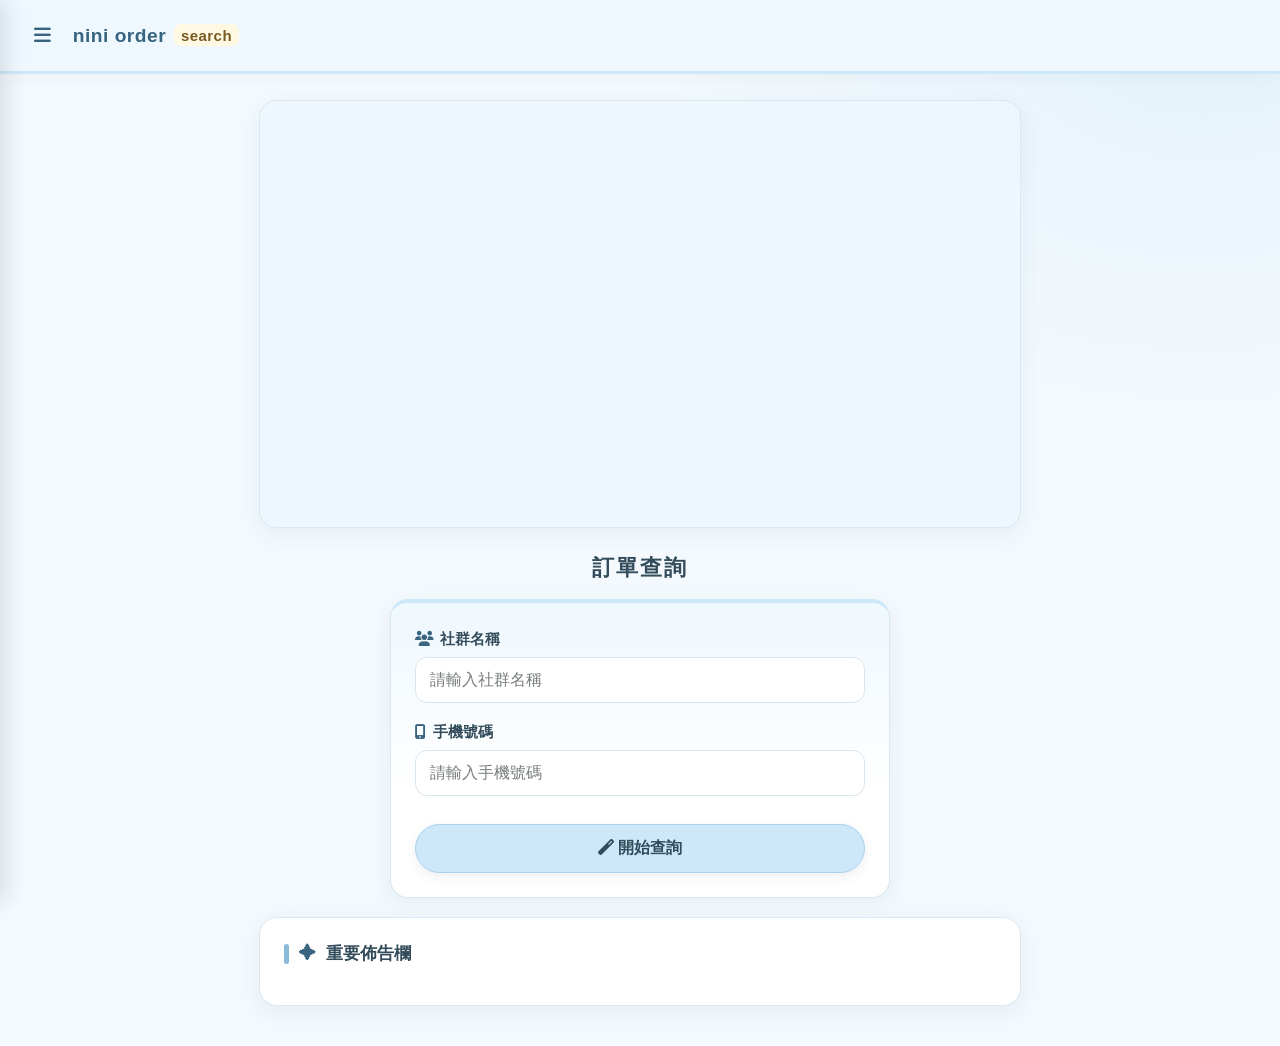
<file: index.html>
<!DOCTYPE html>
<html lang="zh-TW">
<head>  
    <meta charset="UTF-8">
    <meta name="viewport" content="width=device-width, initial-scale=1.0">
    <title>妮妮訂單查詢</title>
    <link rel="stylesheet" href="https://cdn.jsdelivr.net/npm/swiper@11/swiper-bundle.min.css" />
    <link rel="stylesheet" href="https://cdnjs.cloudflare.com/ajax/libs/font-awesome/6.5.1/css/all.min.css">
    <link rel="stylesheet" href="style.css">
</head>
<body>

    <header class="top-nav">
        <button id="menu-toggle" class="icon-btn"><i class="fas fa-bars"></i></button>
        <div class="logo">nini order <span>search</span></div>
    </header>

    <!-- 側邊選單優化版 -->
    <nav id="side-menu" class="side-menu">
        <div class="menu-header">
            <h2>MENU</h2>
            <!-- 💡 漂亮圓形關閉鈕 -->
            <button id="menu-close" class="close-btn">
                <i class="fas fa-times"></i>
            </button>
        </div>
        <ul class="menu-list">
            <li><a href="index.html" class="active"><i class="fas fa-home"></i> 首頁</a></li>
            <li><a href="shop.html"><i class="fas fa-shopping-bag"></i> 現貨賣場</a></li>
            <li><a href="about.html"><i class="fas fa-info-circle"></i> 關於我們</a></li>
        </ul>
        
        <!-- 💡 底部聯絡資訊：讓選單不那麼空 -->
        <div class="menu-footer">
            <p>有問題嗎？找妮妮</p>
            <!-- 社群連結：改這裡的 href 換成你的網址 -->
            <div class="social-links">
                <a href="#" title="官方LINE"><i class="fab fa-line ico-line"></i></a>
                <a href="#" title="Instagram"><i class="fab fa-instagram ico-ig"></i></a>
                <a href="#" title="脆 Threads"><i class="fab fa-threads ico-threads"></i></a>
            </div>
        </div>
    </nav>

    <main class="main-content">
        <section class="hero-carousel">
            <div class="swiper">
                <div class="swiper-wrapper">
                    <!-- 由 JS 從 data/banners.json 動態產生 -->
                </div>
                <!-- 如果需要分頁圓點 -->
                <div class="swiper-pagination"></div>
            </div>
        </section>

        <section class="search-section">
            <div class="search-container">
                <h2 class="search-title">訂單查詢</h2>
                <div class="search-form-card">
                    <div class="input-group">
                        <label for="community-name"><i class="fas fa-users"></i> 社群名稱</label>
                        <input type="text" id="community-name" placeholder="請輸入社群名稱">
                    </div>
                    <div class="input-group">
                        <label for="phone-number"><i class="fas fa-mobile-alt"></i> 手機號碼</label>
                        <input type="tel" id="phone-number" placeholder="請輸入手機號碼">
                    </div>
                    <button type="button" id="submit-query" class="btn-primary">
                        <i class="fas fa-magic"></i> 開始查詢
                    </button>
                </div>
            </div>
        </section>

        <section id="result-section" class="result-section" style="display: none;">
            <div class="section-title">✦ 我的訂單紀錄</div>
            <div id="cards-container" class="cards-container"></div>
        </section>

            <div class="notice-list">
                <section class="notice-board">
                    <div class="section-title"><span>✦</span> 重要佈告欄</div>
                    <div id="notice-list" class="notice-list">
                        <!-- 這裡由 JS 動態生成 -->
                    </div>
                    <!-- 分頁按鈕 -->
                    <div id="pagination" class="pagination-container"></div>
                </section>
            </div>
    </main>
    <!-- 公告彈窗容器 -->
    <div id="notice-modal" class="modal">
        <div class="modal-content">
            <div class="modal-header">
                <h3 id="modal-title">公告標題</h3>
            </div>
            <div class="modal-body">
                <p id="modal-date" class="modal-date"></p>
                <div id="modal-text" class="modal-text">公告內容</div>
            </div>
            <div class="modal-footer">
                <button id="modal-confirm" class="btn-primary">我知道了</button>
            </div>
        </div>
    </div>

    <div id="overlay" class="overlay"></div>
    <script src="https://cdn.jsdelivr.net/npm/swiper@11/swiper-bundle.min.js"></script>
    <script src="script.js"></script>
</body>
</html>
</file>
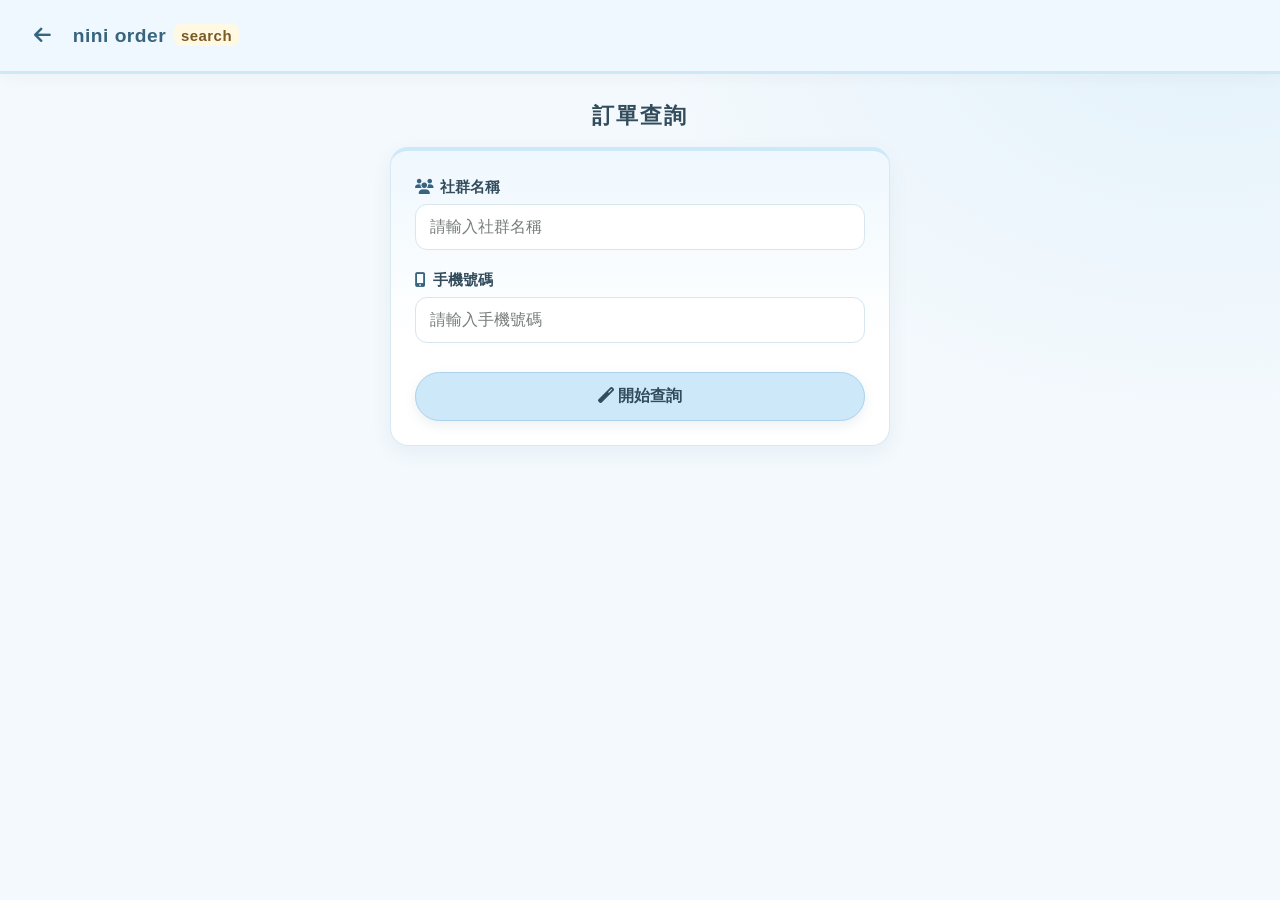
<file: query.html>
<!DOCTYPE html>
<html lang="zh-TW">
<head>
    <meta charset="UTF-8">
    <meta name="viewport" content="width=device-width, initial-scale=1.0">
    <title>訂單查詢 - 妮妮小舖</title>
    <link rel="stylesheet" href="style.css">
    <link rel="stylesheet" href="https://cdnjs.cloudflare.com/ajax/libs/font-awesome/6.5.1/css/all.min.css">
</head>
<body>

    <header class="top-nav">
        <button class="icon-btn" onclick="location.href='index.html'"><i class="fas fa-arrow-left"></i></button>
        <div class="logo">nini order <span>search</span></div>
    </header>

    <main class="main-content">
        <section class="search-section">
            <div class="search-container">
                <h2 class="search-title">訂單查詢</h2>
                <div class="search-form-card">
                    <div class="input-group">
                        <label for="community-name"><i class="fas fa-users"></i> 社群名稱</label>
                        <input type="text" id="community-name" placeholder="請輸入社群名稱">
                    </div>
                    <div class="input-group">
                        <label for="phone-number"><i class="fas fa-mobile-alt"></i> 手機號碼</label>
                        <input type="tel" id="phone-number" placeholder="請輸入手機號碼">
                    </div>
                        <button type="button" id="submit-query" class="btn-primary">
                            <i class="fas fa-magic"></i> 開始查詢
                        </button>
                    </div>
                </div>
            </div>
        </section>

        <section id="result-section" class="result-section" style="display: none;">
            <div id="filter-bar" class="filter-bar">
                <label class="filter-chip all-chip">
                    <input type="checkbox" id="filter-all" checked>
                    <span>全部</span>
                </label>
                <label class="filter-chip" data-status="已完成"><input type="checkbox" class="filter-status" value="已完成" checked><span>已完成</span></label>
                <label class="filter-chip" data-status="已出貨"><input type="checkbox" class="filter-status" value="已出貨" checked><span>已出貨</span></label>
                <label class="filter-chip" data-status="已抵台"><input type="checkbox" class="filter-status" value="已抵台" checked><span>已抵台</span></label>
                <label class="filter-chip" data-status="運回中"><input type="checkbox" class="filter-status" value="運回中" checked><span>運回中</span></label>
                <label class="filter-chip" data-status="已購入"><input type="checkbox" class="filter-status" value="已購入" checked><span>已購入</span></label>
                <label class="filter-chip" data-status="待採買"><input type="checkbox" class="filter-status" value="待採買" checked><span>待採買</span></label>
                <label class="filter-chip" data-status="已取消"><input type="checkbox" class="filter-status" value="已取消" checked><span>已取消</span></label>
            </div>
            <div class="section-title">✦ 我的訂單紀錄</div>
            <div id="cards-container" class="cards-container"></div>
        </section>
    </main>

    <script src="script.js"></script>
</body>
</html>
</file>
<file: style.css>
/* NINI ORDER — Theme 03 / 柔藍 × 奶油黃 / 2026-11-17 */
:root {
    --primary: #89bad8;
    --primary-dark: #38647f;
    --primary-soft: #edf7fd;
    --primary-fill: #cde8f8;
    --primary-hover: #bbdef3;
    --accent: #f2dfa6;
    --accent-dark: #785a22;
    --accent-soft: #fff8e3;
    --border: #d9e8f1;
    --text-main: #334c5c;
    --text-sub: #607789;
    --white: #ffffff;
    --bg: #f3f9fd;
    --radius: 18px;
    --shadow: 0 6px 20px rgba(65, 102, 128, .07);
}

* { box-sizing: border-box; margin: 0; padding: 0; }

body {
    font-family: "微軟正黑體", "Apple LiGothic Medium", sans-serif;
    background-color: var(--bg);
    color: var(--text-main);
    overflow-x: hidden;
}

/* ── 頂部導航 ── */
.top-nav {
    background: var(--white);
    padding: 0.85rem 1.5rem;
    display: flex;
    align-items: center;
    position: sticky;
    top: 0;
    z-index: 1000;
    border-bottom: 2px solid var(--border);
}

.icon-btn {
    background: none;
    border: none;
    color: var(--primary);
    font-size: 1.2rem;
    cursor: pointer;
    margin-right: 0.8rem;
    transition: transform 0.2s;
}
.icon-btn:hover { transform: scale(1.1); }

.logo {
    font-size: 1.2rem;
    font-weight: 900;
    color: var(--primary);
    text-transform: lowercase;
    letter-spacing: 0.02em;
}
.logo span { color: var(--accent); } /* 讓 HTML 可以包一個 <span> 點色 */

/* ── 側邊選單 ── */
.side-menu {
    position: fixed;
    top: 0;
    left: -280px;
    width: 280px;
    height: 100%;
    background: var(--white);
    z-index: 2000;
    transition: 0.3s ease;
    box-shadow: 5px 0 20px rgba(57, 67, 67, 0.15);
}
.side-menu.active { left: 0; }

.menu-header {
    padding: 28px 20px;
    background: var(--primary-soft);
    display: flex;
    justify-content: space-between;
    align-items: center;
    border-bottom: 1px solid var(--border);
}
.menu-header h2, .menu-header h3 {
    margin: 0;
    color: var(--primary);
    font-size: 1.1rem;
    font-weight: 900;
}

.close-btn {
    background: var(--primary);
    color: white;
    border: none;
    width: 32px;
    height: 32px;
    border-radius: 50%;
    display: flex;
    justify-content: center;
    align-items: center;
    cursor: pointer;
    font-size: 0.95rem;
    transition: 0.2s;
}
.close-btn:hover { background: var(--primary-dark); transform: rotate(90deg); }

.menu-list { list-style: none; padding: 16px 0; margin: 0; }

.menu-list li a {
    padding: 15px 24px;
    text-decoration: none;
    color: var(--text-main);
    display: flex;
    align-items: center;
    gap: 14px;
    font-size: 1.1rem;
    font-weight: 600;
    transition: 0.25s;
}
.menu-list li a i { width: 22px; color: var(--primary); font-size: 1rem; }
.menu-list li a:hover {
    background: var(--primary-soft);
    color: var(--primary);
    padding-left: 34px;
}

.menu-footer {
    margin-top: auto;
    padding: 24px 20px;
    text-align: center;
    border-top: 1px dashed var(--border);
}
.menu-footer p { font-size: 0.82rem; color: var(--text-sub); margin-bottom: 10px; }

.social-links { display: flex; justify-content: center; gap: 20px; font-size: 1.4rem; }
.social-links a { color: var(--primary); }

/* ── 社群品牌色（正確官方色，footer 與關於我們共用） ── */
.ico-line   { color: #06C755 !important; }                 /* LINE 綠 */
.ico-fb     { color: #1877F2 !important; }                 /* Facebook 藍 */
.ico-threads{ color: #000000 !important; }                 /* 脆 Threads 黑 */
.ico-ig {                                                   /* IG 官方漸層 */
    background: linear-gradient(45deg,#feda75 0%,#fa7e1e 25%,#d62976 50%,#962fbf 75%,#4f5bd5 100%);
    -webkit-background-clip: text; background-clip: text;
    -webkit-text-fill-color: transparent; color: transparent;
}

/* ── 主內容 ── */
.main-content {
    max-width: 800px;
    margin: 1.2rem auto;
    padding: 0 1.2rem;
}

/* ── 輪播 ── */
.hero-carousel {
    width: 100%;
    aspect-ratio: 16 / 9;
    margin-bottom: 1.5rem;
    overflow: hidden;
    border-radius: var(--radius);
    box-shadow: var(--shadow);
    background: #f2efdf;
}
.swiper { width: 100%; height: 100%; }
.swiper-slide img {
    width: 100%; height: 100%;
    display: block;
    object-fit: cover;
    object-position: center;
}
.swiper-pagination-bullet-active { background: var(--primary) !important; }

@media (max-width: 480px) {
    .hero-carousel { margin-top: 1rem; border-radius: 14px; }
}

/* ── 按鈕 ── */
.btn-primary {
    background: var(--primary);
    color: white;
    border: none;
    padding: 0.8rem 2.5rem;
    border-radius: 40px;
    cursor: pointer;
    font-weight: bold;
    font-size: 1rem;
    box-shadow: 0 4px 12px rgba(57, 67, 67, 0.3), 0 2px 8px rgba(242, 217, 149, 0.15);
    transition: 0.25s;
}
.btn-primary:hover {
    background: var(--primary-dark);
    transform: translateY(-2px);
    box-shadow: 0 6px 16px rgba(57, 67, 67, 0.35), 0 3px 10px rgba(242, 217, 149, 0.2);
}
.btn-primary.loading {
    background: #d0d8e0 !important;
    background-image: none !important;
    color: #8a9aaa !important;
    box-shadow: none !important;
    cursor: not-allowed;
    transform: none !important;
}

/* ── 查詢表單 ── */
.search-title {
    color: var(--primary);
    font-size: 1.4rem;
    margin-bottom: 1rem;
    text-align: center;
    font-weight: 900;
}

.search-form-card {
    background: var(--white);
    padding: 1.5rem;
    border-radius: var(--radius);
    box-shadow: var(--shadow);
    max-width: 500px;
    margin: 0 auto;
}

.input-group { text-align: left; margin-bottom: 1.3rem; }

.input-group label {
    display: block;
    font-size: 0.92rem;
    color: var(--primary);
    margin-bottom: 0.45rem;
    font-weight: bold;
}

.input-group input {
    width: 100%;
    padding: 11px 14px;
    border-radius: 12px;
    outline: none;
    font-size: 1rem;
    transition: 0.25s;
    background: var(--white);
    border: 1.5px solid var(--border);
    color: var(--text-main);
}
.input-group input:focus { border-color: var(--primary); }

#submit-query { width: 100%; margin-top: 0.5rem; font-size: 1rem; }

/* ── 佈告欄 ── */
.notice-board {
    margin-top: 1.2rem;
    background: var(--white);
    border-radius: var(--radius);
    padding: 1.5rem;
    box-shadow: var(--shadow);
}

.section-title {
    font-size: 1.05rem;
    font-weight: bold;
    color: var(--text-main);
    margin-bottom: 0.8rem;
    display: flex;
    align-items: center;
    gap: 8px;
}
.section-title::before {
    content: '';
    display: inline-block;
    width: 4px;
    height: 1.1em;
    background: linear-gradient(to bottom, var(--primary), var(--accent));
    border-radius: 4px;
    flex-shrink: 0;
}

.notice-item {
    display: flex;
    align-items: flex-start;
    gap: 0.75rem;
    padding: 0.75rem 0;
    border-bottom: 1px dashed var(--border);
    cursor: pointer;
    transition: 0.2s;
}
.notice-item:hover { background: var(--primary-soft); border-radius: 8px; padding-left: 6px; }

/* notice-tag 依類型各自配色，由 JS 加 class */
.notice-tag {
    font-size: 0.68rem;
    font-weight: bold;
    padding: 2px 8px;
    border-radius: 8px;
    white-space: nowrap;
}
.notice-tag-new  { background: #fff1ee; color: #e05c3a; border: 1px solid #ffbfaf; }
.notice-tag-info { background: var(--primary-soft); color: var(--primary-dark); border: 1px solid var(--border); }
.notice-tag-sale { background: #fefce8; color: #a16207; border: 1px solid #fde047; }

.date { font-size: 0.78rem; color: var(--text-sub); }

/* ── 遮罩 ── */
.overlay {
    display: none;
    position: fixed;
    top: 0; left: 0; width: 100%; height: 100%;
    background: rgba(51, 60, 64, 0.12);
    backdrop-filter: blur(4px);
    z-index: 1500;
}
.overlay.active { display: block !important; }

/* ── 分頁按鈕 ── */
.pagination-container {
    display: flex;
    justify-content: center;
    gap: 8px;
    margin-top: 16px;
}
.page-btn {
    border: 1.5px solid var(--border);
    background: var(--white);
    color: var(--primary);
    padding: 6px 14px;
    border-radius: 10px;
    cursor: pointer;
    font-size: 0.88rem;
    transition: 0.2s;
}
.page-btn:hover { background: var(--primary-soft); }
.page-btn.active { background: var(--primary); color: white; border-color: var(--primary); }

/* ── 公告彈窗 ── */
.modal {
    display: none;
    position: fixed;
    top: 0; left: 0;
    width: 100%; height: 100%;
    background: rgba(51, 60, 64, 0.18);
    backdrop-filter: blur(8px);
    z-index: 3000;
    align-items: center;
    justify-content: center;
}
.modal-content {
    background: var(--white);
    width: 90%;
    max-width: 440px;
    border-radius: var(--radius);
    padding: 1.8rem;
    box-shadow: 0 16px 40px rgba(57, 67, 67, 0.2);
    animation: modalPop 0.28s cubic-bezier(0.175, 0.885, 0.32, 1.275);
}
@keyframes modalPop {
    from { transform: scale(0.85); opacity: 0; }
    to   { transform: scale(1);    opacity: 1; }
}
.modal-header {
    display: flex;
    justify-content: center;
    align-items: center;
    margin-bottom: 1rem;
    border-bottom: 1px solid var(--border);
    padding-bottom: 0.6rem;
}
.modal-header h3 { color: var(--primary); font-size: 1.05rem; }
.modal-date { font-size: 0.82rem; color: var(--text-sub); margin-bottom: 0.8rem; }
.modal-text { line-height: 1.7; white-space: pre-wrap; color: var(--text-main); font-size: 0.95rem; }
.modal-footer { margin-top: 1.5rem; text-align: center; }

/* ── 訂單結果 ── */
.result-section {
    margin-top: 1.5rem;
    animation: fadeIn 0.4s ease;
}
@keyframes fadeIn {
    from { opacity: 0; transform: translateY(8px); }
    to   { opacity: 1; transform: translateY(0); }
}

.order-card {
    background: var(--white);
    border-radius: 14px;
    padding: 14px;
    margin-bottom: 12px;
    box-shadow: var(--shadow);
    border: 1px solid var(--border);
}

/* 卡片頂部一行：類型 / 日期 / 狀態 */
.card-header {
    display: flex;
    align-items: center;
    gap: 8px;
    margin-bottom: 6px;
}
.card-header .order-date { flex: 1; }

.type-tag {
    background: var(--primary-soft);
    color: var(--primary-dark);
    border: 1px solid var(--border);
    padding: 2px 10px;
    border-radius: 20px;
    font-size: 0.75rem;
    font-weight: 700;
    white-space: nowrap;
}

.order-date { color: var(--text-sub); font-size: 0.8rem; }

/* 狀態標籤 */
.status-badge {
    padding: 2px 10px;
    border-radius: 20px;
    font-size: 0.72rem;
    font-weight: 700;
    letter-spacing: 0.03em;
    white-space: nowrap;
}
.status-done      { background: #f0fdf4; color: #16a34a; border: 1px solid #86efac; }
.status-shipped   { background: #eff6ff; color: #2563eb; border: 1px solid #93c5fd; }
.status-arrived   { background: #e0f2fe; color: #0284c7; border: 1px solid #7dd3fc; }
.status-transit   { background: #fefce8; color: #a16207; border: 1px solid #fde047; }
.status-bought    { background: #faf5ff; color: #7c3aed; border: 1px solid #c4b5fd; }
.status-pending   { background: #fff7ed; color: #c2410c; border: 1px solid #fdba74; }
.status-cancelled { background: #f8fafc; color: #94a3b8; border: 1px solid #cbd5e1; }

/* 商品名稱 */
.item-name {
    margin: 10px 0 8px;
    color: var(--text-main);
    font-weight: 600;
    font-size: 0.97rem;
    line-height: 1.6;
    white-space: pre-wrap;
}

/* 價格區域 */
.price-info {
    display: flex;
    justify-content: space-between;
    border-top: 1px solid var(--border);
    padding-top: 12px;
    margin-top: 8px;
}
.price-item {
    display: flex;
    flex-direction: column;
    align-items: center;
    gap: 3px;
    flex: 1;
}
.price-item:nth-child(1) i { color: #e0a825; font-size: 1rem; }
.price-item:nth-child(2) i { color: #38c172; font-size: 1rem; }
.price-item:nth-child(3) i { color: #94a3b8; font-size: 1rem; }
.price-item span   { color: var(--text-sub); font-size: 0.75rem; }
.price-item strong { color: var(--text-main); font-size: 0.92rem; font-weight: 700; }

.has-balance-item i    { color: #dc2626 !important; }
.has-balance-item span { color: #dc2626 !important; }
.has-balance-item strong {
    color: #fff;
    background: #dc2626;
    padding: 2px 9px;
    border-radius: 8px;
    font-weight: 900;
}

/* ── 關於我們 ── */
.about-section { padding: 20px; max-width: 800px; margin: 0 auto; }
.about-hero { text-align: center; padding: 36px 0; }

.profile-img {
    width: 110px; height: 110px;
    border-radius: 50%;
    border: 4px solid var(--border);
    box-shadow: var(--shadow);
    margin: 0 auto 18px;
    overflow: hidden;
    background: var(--primary-soft);
}
.profile-img img { width: 100%; height: 100%; object-fit: cover; }
.about-hero h2 { color: var(--primary); margin-bottom: 8px; }
.subtitle { color: var(--text-sub); font-size: 0.88rem; }

.info-card {
    background: var(--white);
    padding: 22px;
    border-radius: var(--radius);
    box-shadow: var(--shadow);
    margin-bottom: 16px;
    line-height: 1.7;
    color: var(--text-main);
    border: 1px solid var(--border);
}

.contact-grid { display: grid; grid-template-columns: 1fr 1fr; gap: 14px; }
.contact-item {
    background: var(--white);
    padding: 20px;
    border-radius: var(--radius);
    text-align: center;
    box-shadow: var(--shadow);
    border: 1px solid var(--border);
}
.contact-item i { font-size: 1.8rem; color: var(--primary); margin-bottom: 8px; }

.btn-outline {
    display: inline-block;
    margin-top: 10px;
    padding: 5px 14px;
    border: 1.5px solid var(--primary);
    color: var(--primary);
    text-decoration: none;
    border-radius: 20px;
    font-size: 0.78rem;
    transition: 0.25s;
}
.btn-outline:hover { background: var(--primary); color: white; }

@media (max-width: 480px) {
    .contact-grid { grid-template-columns: 1fr; }
}

/* ── 篩選列 ── */
.filter-bar {
    display: flex;
    flex-wrap: wrap;
    gap: 8px;
    margin-bottom: 1rem;
}

.filter-chip {
    display: flex;
    align-items: center;
    gap: 5px;
    padding: 5px 12px;
    border-radius: 20px;
    border: 1.5px solid var(--border);
    background: var(--white);
    font-size: 0.78rem;
    color: var(--text-sub);
    cursor: pointer;
    transition: 0.2s;
    user-select: none;
}
.filter-chip input[type="checkbox"] { display: none; }

.chip-count {
    font-style: normal;
    font-size: 0.68rem;
    font-weight: 700;
    background: rgba(0,0,0,0.08);
    padding: 0px 5px;
    border-radius: 10px;
    margin-left: 2px;
    line-height: 1.6;
}
/* 全部勾選時 count 用白色半透明 */
.all-chip:has(input:checked) .chip-count {
    background: rgba(255,255,255,0.25);
    color: white;
}

/* 全部 */
.all-chip:has(input:checked) {
    background: var(--primary);
    border-color: var(--primary);
    color: white;
    font-weight: 700;
}

/* 各狀態勾選後套對應顏色 */
.filter-chip[data-status="已完成"]:has(input:checked)  { background: #f0fdf4; color: #16a34a; border-color: #86efac; font-weight: 700; }
.filter-chip[data-status="已出貨"]:has(input:checked)  { background: #eff6ff; color: #2563eb; border-color: #93c5fd; font-weight: 700; }
.filter-chip[data-status="已抵台"]:has(input:checked)  { background: #e0f2fe; color: #0284c7; border-color: #7dd3fc; font-weight: 700; }
.filter-chip[data-status="運回中"]:has(input:checked)  { background: #fefce8; color: #a16207; border-color: #fde047; font-weight: 700; }
.filter-chip[data-status="已購入"]:has(input:checked)  { background: #faf5ff; color: #7c3aed; border-color: #c4b5fd; font-weight: 700; }
.filter-chip[data-status="待採買"]:has(input:checked)  { background: #fff7ed; color: #c2410c; border-color: #fdba74; font-weight: 700; }
.filter-chip[data-status="已取消"]:has(input:checked)  { background: #e2e8f0; color: #1e293b; border-color: #94a3b8; font-weight: 700; }

/* ── Toast 提示 ── */
#toast {
    position: fixed;
    bottom: 2rem;
    left: 50%;
    transform: translateX(-50%) translateY(10px);
    background: var(--text-main);
    color: white;
    padding: 0.7rem 1.4rem;
    border-radius: 40px;
    font-size: 0.88rem;
    white-space: nowrap;
    opacity: 0;
    transition: opacity 0.25s, transform 0.25s;
    z-index: 9999;
    pointer-events: none;
    box-shadow: 0 4px 16px rgba(45, 62, 80, 0.2);
}
#toast.show {
    opacity: 1;
    transform: translateX(-50%) translateY(0);
}

/* ── 現貨賣場 ── */
.shop-section { padding-bottom: 2rem; }

.shop-search-wrap { margin-bottom: 1.2rem; }

.shop-search-box {
    display: flex;
    align-items: center;
    gap: 10px;
    background: var(--white);
    border: 1.5px solid var(--border);
    border-radius: 40px;
    padding: 10px 16px;
    box-shadow: var(--shadow);
    transition: 0.2s;
}
.shop-search-box:focus-within {
    border-color: var(--primary);
    box-shadow: 0 4px 16px rgba(57, 67, 67, 0.18);
}
.shop-search-box i { color: var(--text-sub); font-size: 0.95rem; flex-shrink: 0; }
.shop-search-box input {
    flex: 1;
    border: none;
    outline: none;
    font-size: 0.95rem;
    color: var(--text-main);
    background: transparent;
}
.shop-clear-btn {
    background: none;
    border: none;
    color: var(--text-sub);
    cursor: pointer;
    display: flex;
    align-items: center;
    font-size: 0.85rem;
    padding: 0;
    transition: color 0.2s;
}
.shop-clear-btn:hover { color: var(--primary); }

.shop-count {
    font-size: 0.78rem;
    color: var(--text-sub);
    margin-top: 6px;
    padding-left: 4px;
}

.shop-grid {
    display: grid;
    grid-template-columns: repeat(2, 1fr);
    gap: 14px;
}
@media (min-width: 600px) {
    .shop-grid { grid-template-columns: repeat(3, 1fr); }
}

.shop-card {
    background: var(--white);
    border-radius: 14px;
    border: 1px solid var(--border);
    box-shadow: var(--shadow);
    overflow: hidden;
    cursor: pointer;
    transition: transform 0.2s, box-shadow 0.2s;
}
.shop-card:hover {
    transform: translateY(-4px);
    box-shadow: 0 10px 28px rgba(57, 67, 67, 0.18);
}
.shop-card:active { transform: scale(0.97); }

.shop-card-img-wrap {
    position: relative;
    aspect-ratio: 1 / 1;
    background: var(--primary-soft);
    overflow: hidden;
}
.shop-card-img-wrap img {
    width: 100%; height: 100%;
    object-fit: cover;
    display: block;
    transition: transform 0.3s;
}
.shop-card:hover .shop-card-img-wrap img { transform: scale(1.04); }

.shop-card-tag {
    position: absolute;
    top: 8px; left: 8px;
    background: var(--primary);
    color: white;
    font-size: 0.65rem;
    font-weight: 700;
    padding: 2px 8px;
    border-radius: 20px;
}

.shop-card-info { padding: 10px 12px 12px; }
.shop-card-name {
    font-size: 0.88rem;
    font-weight: 600;
    color: var(--text-main);
    margin-bottom: 4px;
    white-space: nowrap;
    overflow: hidden;
    text-overflow: ellipsis;
}
.shop-card-price {
    font-size: 0.85rem;
    color: var(--accent);
    font-weight: 700;
}

.shop-empty {
    display: flex;
    flex-direction: column;
    align-items: center;
    justify-content: center;
    gap: 12px;
    padding: 3rem 0;
    color: var(--text-sub);
}
.shop-empty i { font-size: 2.5rem; color: var(--border); }
.shop-empty p { font-size: 0.9rem; }

.shop-modal-content {
    position: relative;
    padding: 0;
    overflow: hidden;
    max-width: 400px;
}
.shop-modal-img-wrap {
    width: 100%;
    aspect-ratio: 1 / 1;
    background: var(--primary-soft);
    overflow: hidden;
}
.shop-modal-img-wrap img {
    width: 100%; height: 100%;
    object-fit: cover;
    display: block;
}
.shop-modal-body { padding: 1.2rem 1.4rem 1.4rem; }
.shop-modal-tag {
    font-size: 0.72rem;
    color: var(--primary);
    font-weight: 700;
    margin-bottom: 4px;
    text-transform: uppercase;
    letter-spacing: 0.05em;
}
.shop-modal-body h3 {
    font-size: 1.05rem;
    color: var(--text-main);
    margin-bottom: 6px;
}
.shop-modal-desc {
    font-size: 0.85rem;
    color: var(--text-sub);
    line-height: 1.6;
    margin-bottom: 10px;
}
.shop-modal-price {
    font-size: 1.1rem;
    font-weight: 900;
    color: var(--accent);
    margin-bottom: 14px;
}
.shop-modal-btn {
    display: block;
    text-align: center;
    text-decoration: none;
    padding: 0.7rem;
    font-size: 0.92rem;
}
.shop-modal-close {
    position: absolute;
    top: 10px; right: 10px;
    background: rgba(255,255,255,0.85);
    border: none;
    width: 30px; height: 30px;
    border-radius: 50%;
    display: flex; align-items: center; justify-content: center;
    cursor: pointer;
    font-size: 0.85rem;
    color: var(--text-main);
    box-shadow: 0 2px 8px rgba(0,0,0,0.1);
    transition: 0.2s;
}
.shop-modal-close:hover { background: white; color: var(--accent); }

.side-menu.active { left: 0 !important; }


/* NINI ORDER · 淺藍主色與少量奶油黃
   淺藍為主色，白色卡片與深藍文字，奶油黃只作小標籤點綴。 */
body {
    background-image: radial-gradient(ellipse at 94% 0%, rgba(159, 209, 240, .19), transparent 34rem);
    background-attachment: fixed;
}
.top-nav {
    min-height: 68px;
    background: rgba(239, 248, 254, .98);
    border-bottom: 3px solid var(--primary-fill);
    box-shadow: 0 3px 16px rgba(57, 67, 67, .04);
}
.logo { color: var(--primary-dark); letter-spacing: .025em; }
.logo span {
    display: inline-block;
    color: var(--accent-dark);
    background: var(--accent-soft);
    padding: .16em .48em;
    margin-left: .12em;
    border-radius: 7px;
    font-size: .78em;
    vertical-align: .08em;
}
.icon-btn { color: var(--primary-dark); min-width: 36px; min-height: 44px; }
.side-menu { display: flex; flex-direction: column; background: #ffffff; }
.menu-header { background: var(--primary-soft); border-bottom-color: var(--border); }
.menu-header h2, .menu-header h3 { color: var(--text-main); letter-spacing: .12em; }
.close-btn { background: var(--primary-soft); color: var(--primary-dark); width: 40px; height: 40px; }
.close-btn:hover { background: #dce8ee; color: var(--primary-dark); }
.menu-list { padding: 18px 12px; }
.menu-list li a { border-radius: 12px; padding: 15px 16px; margin-bottom: 5px; }
.menu-list li a:hover { color: var(--primary-dark); padding-left: 20px; }
.menu-list li a.active { background: var(--primary-soft); color: var(--primary-dark); }
.menu-list li a.active i {
    background: var(--primary-fill);
    border-radius: 7px;
    color: var(--text-main);
    width: 30px;
    height: 30px;
    display: inline-flex;
    align-items: center;
    justify-content: center;
}
.menu-footer { background: var(--primary-soft); }
.main-content { margin-top: 1.6rem; margin-bottom: 2.5rem; }
.hero-carousel { background: var(--primary-soft); border: 1px solid var(--border); }
.swiper-pagination-bullet-active { background: var(--primary-dark) !important; }
.btn-primary {
    background: var(--primary-fill);
    color: var(--text-main);
    border: 1px solid #abd2ea;
    box-shadow: 0 4px 12px rgba(65, 102, 128, .10);
    min-height: 46px;
}
.btn-primary:hover {
    background: var(--primary-hover);
    color: var(--text-main);
    box-shadow: 0 6px 16px rgba(65, 102, 128, .14);
}
.search-title { color: var(--text-main); letter-spacing: .08em; }
.search-form-card {
    background: linear-gradient(180deg, #eff8fe 0%, #ffffff 65%);
    border: 1px solid var(--border);
    border-top: 4px solid var(--primary-fill);
    padding-top: 1.7rem;
}
.input-group label { color: var(--text-main); }
.input-group label i { color: var(--primary-dark); margin-right: .2em; }
.input-group input { border-color: #d7e6ef; background: #fff; min-height: 46px; }
.input-group input:focus {
    border-color: var(--primary);
    box-shadow: 0 0 0 3px rgba(117, 156, 184, .15);
}
.notice-board { border: 1px solid var(--border); }
.section-title { color: var(--text-main); gap: 10px; }
.section-title::before { width: 5px; height: 1.2em; background: var(--primary); }
.section-title > span { color: var(--primary-dark); }
.notice-item { padding-top: 1rem; padding-bottom: 1rem; }
.notice-item:hover { background: var(--primary-soft); }
.notice-tag-new { background: var(--accent-soft); color: var(--accent-dark); border-color: #e8d59c; }
.notice-tag-info { background: var(--primary-soft); color: var(--primary-dark); border-color: #d4e0e7; }
.notice-tag-sale { background: #f7e9d4; color: #855529; border-color: #e8d2b1; }
.notice-body { min-width: 0; overflow-wrap: anywhere; }
.notice-body p { margin-top: .18rem; line-height: 1.6; }
.date, .order-date { color: var(--text-sub); }
.page-btn { color: var(--primary-dark); min-height: 40px; }
.page-btn.active { background: var(--primary-dark); border-color: var(--primary-dark); }
.overlay { background: rgba(51, 60, 64, .18); }
.modal { background: rgba(51, 60, 64, .25); padding: 16px; }
.modal-content { border: 1px solid var(--border); max-height: 90vh; max-height: 90dvh; overflow-y: auto; }
.modal-header { border-bottom-color: #dceaf3; }
.modal-header h3 { color: var(--text-main); }
.modal-text { overflow-wrap: anywhere; }
.order-card { border-color: #dce9f1; box-shadow: 0 4px 16px rgba(57, 67, 67, .05); }
.type-tag { background: var(--primary-soft); border-color: #cbdfea; color: var(--primary-dark); }
.item-name { overflow-wrap: anywhere; }
.price-info { border-color: #deebf2; background: #f6fbfe; border-radius: 0 0 8px 8px; padding-bottom: 7px; }
.price-item:nth-child(1) i { color: #9a752d; }
.price-item:nth-child(2) i { color: #41815d; }
.price-item strong { font-variant-numeric: tabular-nums; }
.filter-chip { color: var(--text-sub); min-height: 38px; }
.all-chip:has(input:checked) { background: var(--primary-dark); border-color: var(--primary-dark); color: #fff; }
.status-done { color: #227744; }
.status-cancelled { color: #647082; }
.about-hero h2 { color: var(--text-main); }
.profile-img { border-color: var(--primary-fill); background: var(--primary-soft); }
.info-card h3 { color: var(--primary-dark); margin-bottom: .55rem; }
.contact-item h4 { color: var(--text-main); }
.contact-item p { color: var(--text-sub); overflow-wrap: anywhere; }
.btn-outline { color: var(--primary-dark); border-color: #b5c8d4; min-height: 38px; line-height: 1.6; }
.btn-outline:hover { background: var(--primary-soft); color: var(--primary-dark); border-color: var(--primary); }
.shop-search-box { border-color: #d7e6ef; }
.shop-search-box:focus-within { box-shadow: 0 0 0 3px rgba(117, 156, 184, .14); }
.shop-search-box input { min-width: 0; font-size: 1rem; }
.shop-clear-btn { min-width: 32px; min-height: 32px; justify-content: center; }
.shop-card:hover { box-shadow: 0 10px 25px rgba(57, 67, 67, .11); }
.shop-card-img-wrap, .shop-modal-img-wrap { background: var(--primary-soft); }
.shop-card-tag { background: var(--primary-fill); color: var(--primary-dark); border: 1px solid #b9d9ed; }
.shop-card-name {
    white-space: normal;
    display: -webkit-box;
    -webkit-box-orient: vertical;
    -webkit-line-clamp: 2;
    line-height: 1.55;
    min-height: 3.1em;
}
.shop-card-price { color: var(--primary-dark); font-size: .95rem; margin-top: .4rem; }
.shop-modal-tag { color: var(--primary-dark); }
.shop-modal-price { color: var(--primary-dark); }
.shop-modal-desc { white-space: pre-wrap; overflow-wrap: anywhere; }
.shop-modal-close { width: 40px; height: 40px; color: var(--text-main); }
.shop-modal-close:hover { background: var(--primary-soft); color: var(--primary-dark); }
button:focus-visible, a:focus-visible {
    outline: 3px solid var(--primary-dark);
    outline-offset: 3px;
}
input::placeholder { color: #777d7c; opacity: 1; }
@media (max-width: 480px) {
    .top-nav { padding: .65rem 1rem; min-height: 64px; }
    .main-content { padding: 0 1rem; margin-top: 1rem; }
    .hero-carousel { margin-top: 0; }
    .search-form-card, .notice-board { padding: 1.25rem; }
    .shop-grid { gap: 12px; }
    .about-section { padding: 8px 0; }
    .modal-content { width: 100%; }
    .modal { padding: 12px; }
    .shop-modal-body { padding: 1.1rem 1.2rem 1.2rem; }
}
@media (prefers-reduced-motion: reduce) {
    *, *::before, *::after { animation-duration: .01ms !important; transition-duration: .01ms !important; }
    html { scroll-behavior: auto; }
}
</file>
